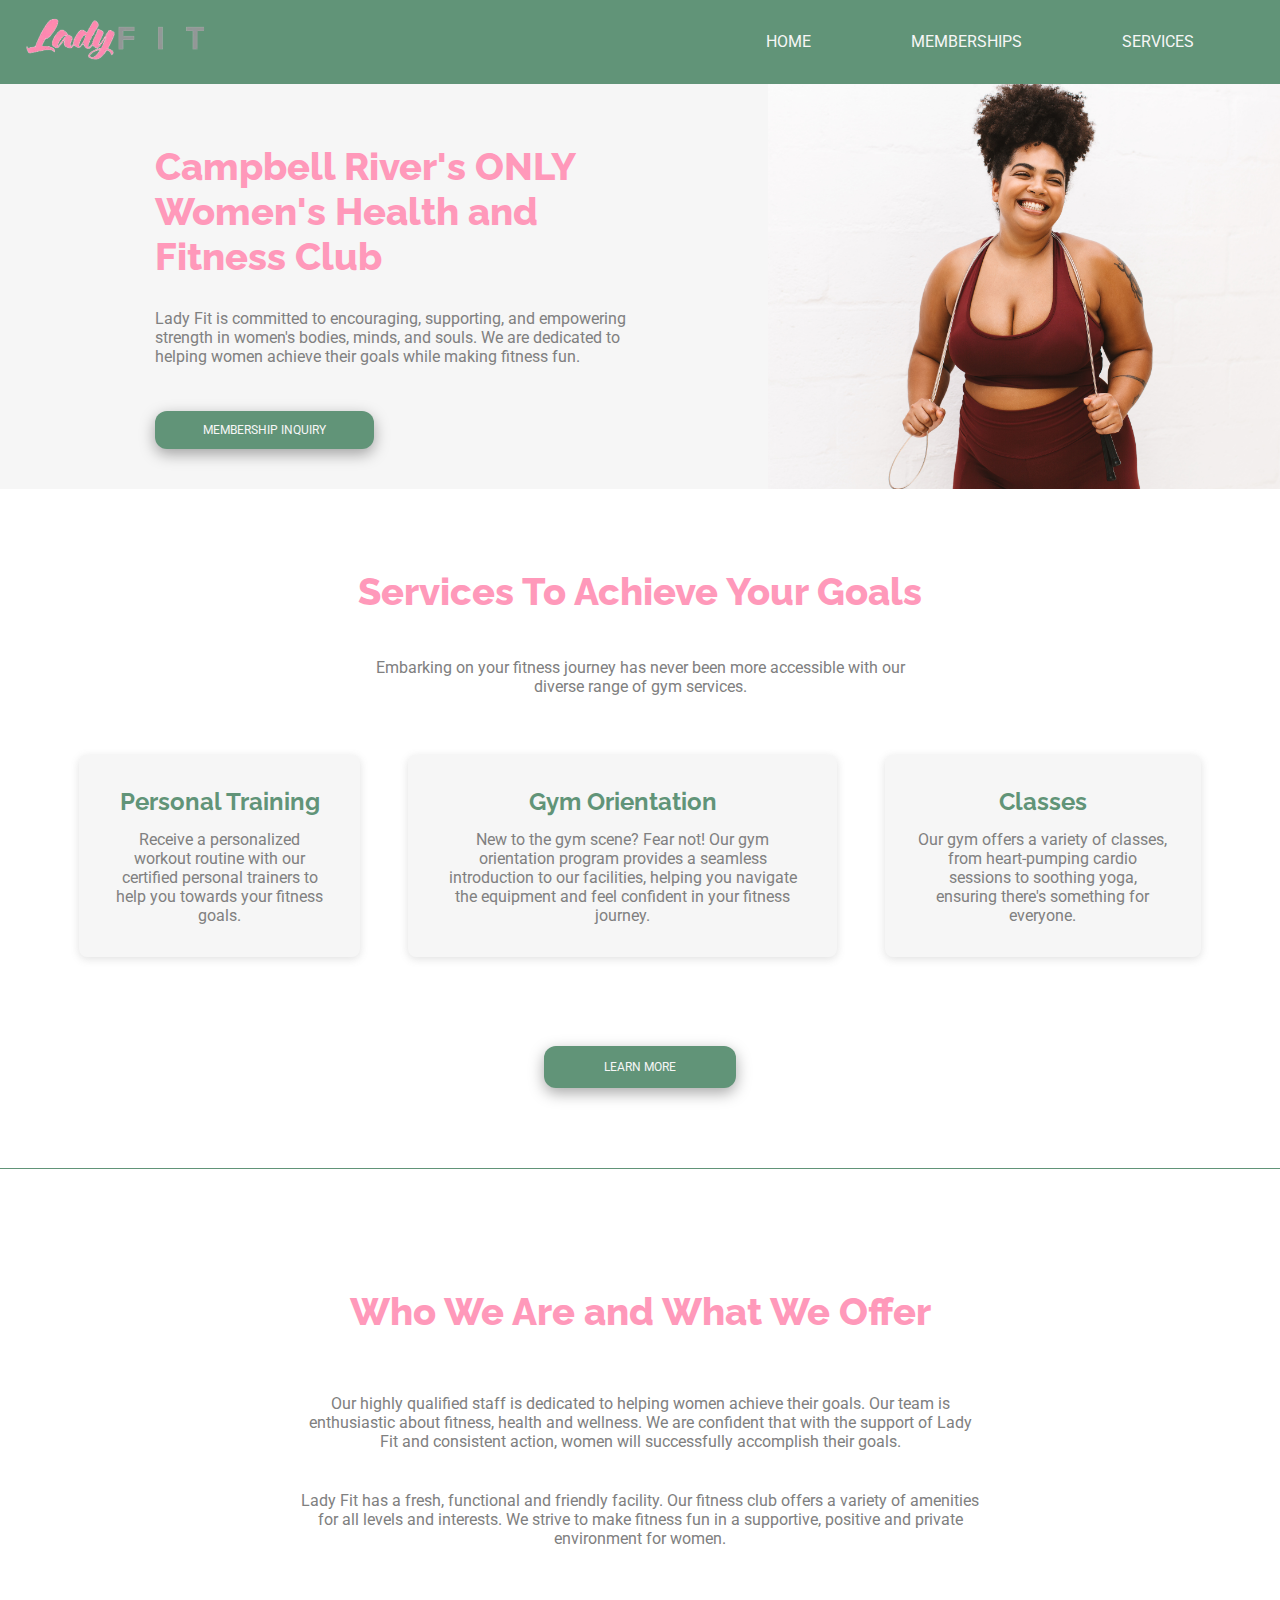
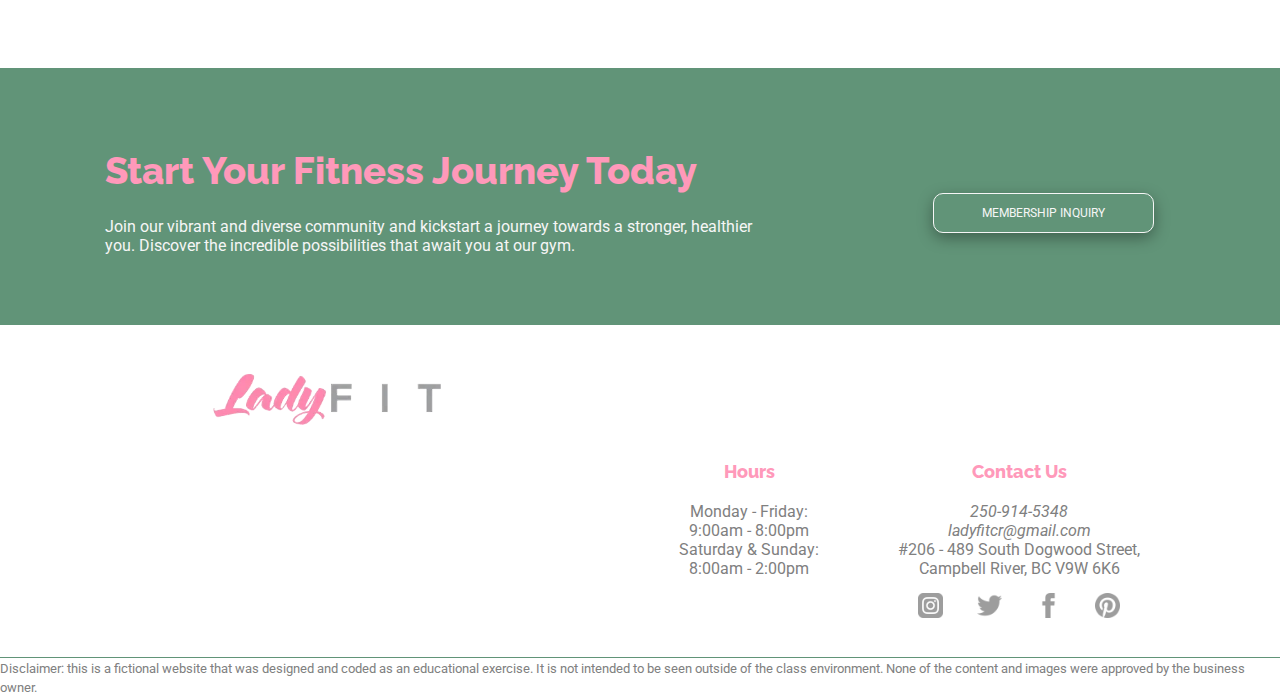
<file: index.html>
<!DOCTYPE html>
<html lang="en">

<head>
    <meta charset="UTF-8">
    <meta http-equiv="X-UA-Compatible" content="IE=edge">
    <meta name="viewport" content="width=device-width, initial-scale=1.0">
    <link rel="stylesheet" href="https://cdnjs.cloudflare.com/ajax/libs/font-awesome/4.7.0/css/font-awesome.min.css">
    <link rel="stylesheet" href="style.css">
    <link rel="preconnect" href="https://fonts.googleapis.com">
    <link rel="preconnect" href="https://fonts.gstatic.com" crossorigin>
    <link href="https://fonts.googleapis.com/css2?family=Raleway:wght@700;800&family=Roboto:wght@400;700&display=swap"
        rel="stylesheet">

    <title>LadyFit</title>
    <!--F23 DGL 103 DLU - Anika Hara - CSS Essentials-->
</head>

<body>
    <header>
        <!-- NAVIGATION -->
        <div class="contnent-width">

            <div class="flex-container">

                <a href="index.html"><img class="navlogo" src="images/ladyfit-logo.png" alt="Lady Fit logo"
                        width="200"></a>

                <nav>
                    <a class="toggle" onclick="showNav()"><i class="fa fa-bars"></i></a>
                    <ul id="nav-items">
                        <li><a href="index.html">home</a></li>
                        <li><a href="memberships.html">memberships </a></li>
                        <li><a href="services.html">services</a></li>
                        <li><a href="contact.html">contact</a></li>
                    </ul>
                </nav>
            </div>


        </div>
    </header>

    <main>
        <!-- HERO -->
        <section class="hero">
            <div class="contnent-width">

                <div class="flex-container">
                    <div class="text">
                        <h1>Campbell River's ONLY Women's Health and Fitness Club</h1>
                        <p>Lady Fit is committed to encouraging, supporting, and empowering strength in women's bodies,
                            minds,
                            and souls. We are dedicated to helping women achieve their goals while making fitness fun.
                        </p>
                        <a href="contact.html">membership inquiry</a>
                    </div>

                    <!--Image from istock-->

                    <img class="image" src="images/women-workout.jpg" alt="a women with jumprope">

                </div>
            </div>
        </section>


        <!-- SERVICES -->
        <section class="services services-homepage">
            <div class="content-width">
                <div class="text">
                    <h2>Services to Achieve Your Goals</h2>
                    <p> Embarking on your fitness journey has never been more accessible with our diverse range of gym
                        services.
                    </p>
                </div>

                <!-- Cards content written by ChatGPT-->
                <div class="flex-container">
                    <div class="card1">
                        <h3>personal training</h3>
                        <p>Receive a personalized workout routine with our certified personal trainers to help you
                            towards your
                            fitness goals.</p>
                    </div>

                    <div class="card2">
                        <h3>gym orientation</h3>
                        <p>New to the gym scene? Fear not! Our gym orientation program provides a seamless introduction
                            to our facilities, helping you navigate the equipment and feel confident in your fitness
                            journey.
                        </p>
                    </div>

                    <div class="card3">
                        <h3>classes</h3>
                        <p>Our gym offers a variety of classes, from heart-pumping cardio sessions to soothing yoga,
                            ensuring
                            there's something for everyone.</p>
                    </div>

                </div>
                <a class="learn-more" href="services.html">learn more</a>
            </div>
        </section>

        <!-- ABOUT -->
        <section class="about">
            <div class="content-width">
                <h3>Who We Are and What We Offer</h3>

                <div class="flex-container">
                    <div class="item1">
                        <p>Our highly qualified staff is dedicated to helping women achieve their goals. Our team is
                            enthusiastic
                            about fitness, health and wellness. We are confident that with the support of Lady Fit and
                            consistent
                            action, women will successfully accomplish their goals.</p>
                    </div>
                    <div class="item2">
                        <p>Lady Fit has a fresh, functional and friendly facility. Our fitness club offers a variety of
                            amenities
                            for all levels and interests. We strive to make fitness fun in a supportive, positive and
                            private
                            environment for women.</p>
                    </div>
                </div>
            </div>
        </section>

        <!-- CALL TO ACTION -->
        <!-- CTA content written by ChatGPT-->
        <section class="cta">
            <div class="content-width">
                <div class="flex-container">
                    <div class="text">
                        <h2>start your fitness journey today</h2>
                        <p>Join our vibrant and diverse community and kickstart a journey towards a stronger, healthier
                            you.
                            Discover the incredible possibilities that await you at our gym.</p>
                    </div>
                    <div class="link">
                        <a href="contact.html">membership inquiry</a>
                    </div>
                </div>
            </div>
        </section>
    </main>

    <!-- FOOTER SECTION -->
    <footer>
        <div class="content-width">

            <img class="logo" src="images/ladyfit-logo.png" alt="Lady Fit logo">

            <div class="flex-container">
                <div class="hours">
                    <h3>hours</h3>
                    <p>monday - friday: <br> 9:00am - 8:00pm</p>
                    <p>saturday &amp; sunday: <br> 8:00am - 2:00pm</p>
                </div>

                <div class="contact">
                    <h3>contact us</h3>
                    <address>
                        <a class="phone" href="tel:250-914-534">250-914-5348</a><br>
                        <a class="email" href="mailto:ladyfitcr@gmail.com">ladyfitcr@gmail.com</a>
                    </address>
                    <p>#206 - 489 South Dogwood Street, <br> Campbell River, BC V9W 6K6</p>
                    <div class="socials">
                        <a href="https://www.instagram.com/"><img src="images/insta-icon.png" alt="instagram logo"
                                width="25"></a>
                        <a href="https://twitter.com/"><img src="images/twitter-icon.png" alt="twitter logo"
                                width="25"></a>
                        <a href="https://www.facebook.com/"><img src="images/facebook-icon.png" alt="facebook logo"
                                width="25"></a>
                        <a href="https://www.pinterest.ca/"><img src="images/pinterest-icon.png" alt="pintrest logo"
                                width="25"></a>
                    </div>
                </div>

                <div class="map">
                    <iframe
                        src="https://www.google.com/maps/embed?pb=!1m14!1m8!1m3!1d10258.698248572526!2d-125.2466964!3d49.9987106!3m2!1i1024!2i768!4f13.1!3m3!1m2!1s0x5462a90196e3dc95%3A0x37c55a862e37a15c!2sLady%20Fit!5e0!3m2!1sen!2sca!4v1700880438049!5m2!1sen!2sca"
                        style="border:0;" allowfullscreen="" loading="lazy"
                        referrerpolicy="no-referrer-when-downgrade"></iframe>
                </div>
            </div>
        </div>

        <small class="disclaimer">Disclaimer: this is a fictional website that was designed and coded as an educational
            exercise. It is not intended to be seen outside of the class environment. None of the content and images
            were approved by the business owner.</small>
    </footer>

    <script>
        function showNav() {
            var element = document.getElementById("nav-items");
            element.classList.toggle("show-items");
        }
    </script>
</body>

</html>
</file>
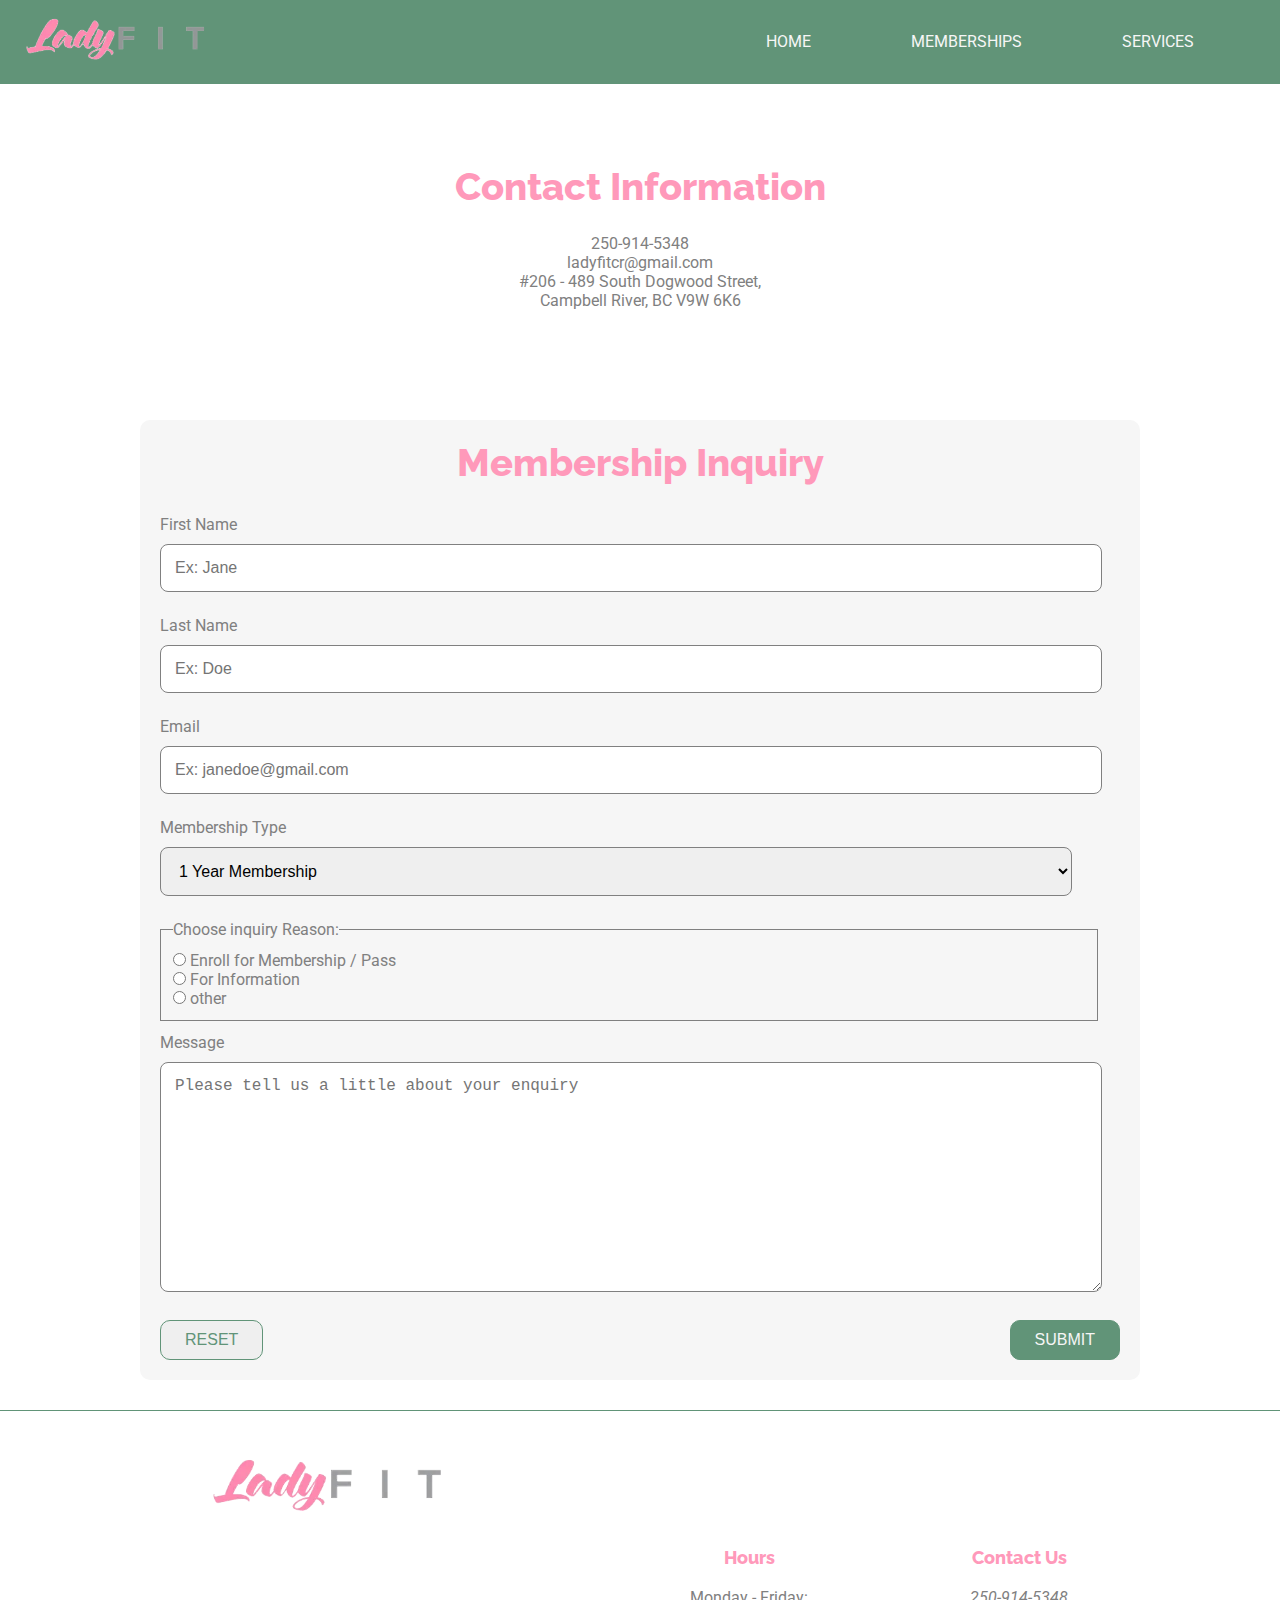
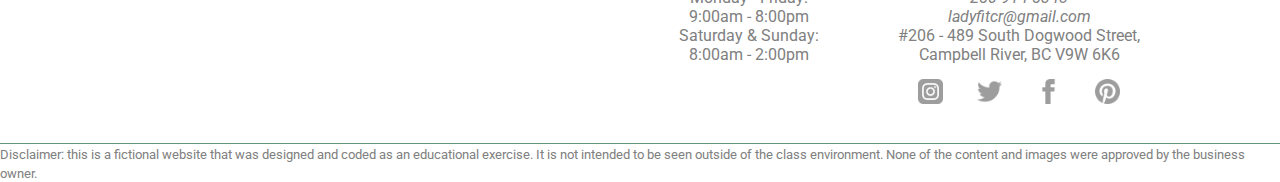
<file: contact.html>
<!DOCTYPE html>
<html lang="en">

<head>
    <meta charset="UTF-8">
    <meta http-equiv="X-UA-Compatible" content="IE=edge">
    <meta name="viewport" content="width=device-width, initial-scale=1.0">
    <link rel="stylesheet" href="https://cdnjs.cloudflare.com/ajax/libs/font-awesome/4.7.0/css/font-awesome.min.css">
    <link rel="stylesheet" href="style.css">
    <link rel="preconnect" href="https://fonts.googleapis.com">
    <link rel="preconnect" href="https://fonts.gstatic.com" crossorigin>
    <link href="https://fonts.googleapis.com/css2?family=Raleway:wght@700;800&family=Roboto:wght@400;700&display=swap"
        rel="stylesheet">
    <title>LadyFit</title>
    <!--F23 DGL 103 DLU - Anika Hara - CSS Essentials-->
</head>

<body>
    <header>
        <!-- NAVIGATION -->
        <div class="contnent-width">

            <div class="flex-container">

                <a href="index.html"><img src="images/ladyfit-logo.png" alt="Lady Fit logo" width="200"></a>

                <nav>
                    <a class="toggle" onclick="showNav()"><i class="fa fa-bars"></i></a>
                    <ul id="nav-items">
                        <li><a href="index.html">home</a></li>
                        <li><a href="memberships.html">memberships </a></li>
                        <li><a href="services.html">services</a></li>
                        <li><a href="contact.html">contact</a></li>
                    </ul>
                </nav>
            </div>

        </div>
    </header>

    <main>
        <section class="contact-info">
            <h2>contact information</h2>
            <p class="phone">250-914-5348</p>
            <p>ladyfitcr@gmail.com</p>
            <p>#206 - 489 South Dogwood Street, <br> Campbell River, BC V9W 6K6</p>
        </section>

        <div class="form-container">
            <h2>membership inquiry</h2>

            <form method="post" action="mailto:anikahara@gmail.com">

                <label for="fname">First Name</label>
                <input type="text" id="fname" name="firstname" placeholder="Ex: Jane" required>

                <label for="lname">Last Name </label>
                <input type="text" id="lname" name="lastname" placeholder="Ex: Doe" required>

                <label for="email">Email</label>
                <input type="email" id="email" name="email" placeholder="Ex: janedoe@gmail.com" required>

                <label for="membership">Membership Type</label>
                <select id="membership" name="membership">
                    <option value="year membership">1 Year Membership</option>
                    <option value="month to month">Month to Month</option>
                    <option value="month pass">1 Month Pass</option>
                    <option value="week pass">1 Week Pass</option>
                    <option value="punch pass">10 Punch Pass</option>
                    <option value="n/a">N/A</option>
                </select>

                <fieldset>
                    <legend>Choose inquiry Reason:</legend>
                    <input type="radio" id="enroll" name="enroll" value="enroll for membership/pass">
                    <label for="enroll">Enroll for Membership / Pass</label>
                    <br>

                    <input type="radio" id="info" name="term" value="info">
                    <label for="info">For Information</label><br>

                    <input type="radio" id="other" name="other" value="other">
                    <label for="other">other</label>
                </fieldset>

                <label for="message">Message</label>
                <textarea id="message" name="message" placeholder="Please tell us a little about your enquiry"
                    style="height:200px"></textarea>

                <div class="wrapper-button">
                    <input type="reset" value="Reset">
                    <input type="submit" value="Submit">
                </div>

            </form>
        </div>

    </main>

    <!-- FOOTER SECTION -->
    <footer>
        <div class="content-width">

            <img class="logo" src="images/ladyfit-logo.png" alt="Lady Fit logo">

            <div class="flex-container">
                <div class="hours">
                    <h3>hours</h3>
                    <p>monday - friday: <br> 9:00am - 8:00pm</p>
                    <p>saturday &amp; sunday: <br> 8:00am - 2:00pm</p>
                </div>

                <div class="contact">
                    <h3>contact us</h3>
                    <address>
                        <a class="phone" href="tel:250-914-534">250-914-5348</a><br>
                        <a class="email" href="mailto:ladyfitcr@gmail.com">ladyfitcr@gmail.com</a>
                    </address>
                    <p>#206 - 489 South Dogwood Street, <br> Campbell River, BC V9W 6K6</p>
                    <div class="socials">
                        <a href="https://www.instagram.com/"><img src="images/insta-icon.png" alt="instagram logo"
                                width="25"></a>
                        <a href="https://twitter.com/"><img src="images/twitter-icon.png" alt="twitter logo"
                                width="25"></a>
                        <a href="https://www.facebook.com/"><img src="images/facebook-icon.png" alt="facebook logo"
                                width="25"></a>
                        <a href="https://www.pinterest.ca/"><img src="images/pinterest-icon.png" alt="pintrest logo"
                                width="25"></a>
                    </div>
                </div>

                <div class="map">
                    <iframe
                        src="https://www.google.com/maps/embed?pb=!1m14!1m8!1m3!1d10258.698248572526!2d-125.2466964!3d49.9987106!3m2!1i1024!2i768!4f13.1!3m3!1m2!1s0x5462a90196e3dc95%3A0x37c55a862e37a15c!2sLady%20Fit!5e0!3m2!1sen!2sca!4v1700880438049!5m2!1sen!2sca"
                        style="border:0;" allowfullscreen="" loading="lazy"
                        referrerpolicy="no-referrer-when-downgrade"></iframe>
                </div>
            </div>
        </div>

        <small class="disclaimer">Disclaimer: this is a fictional website that was designed and coded as an educational
            exercise. It is not intended to be seen outside of the class environment. None of the content and images
            were approved by the business owner.</small>
    </footer>

    <script>
        function showNav() {
            var element = document.getElementById("nav-items");
            element.classList.toggle("show-items");
        }
    </script>
</body>

</html>
</file>
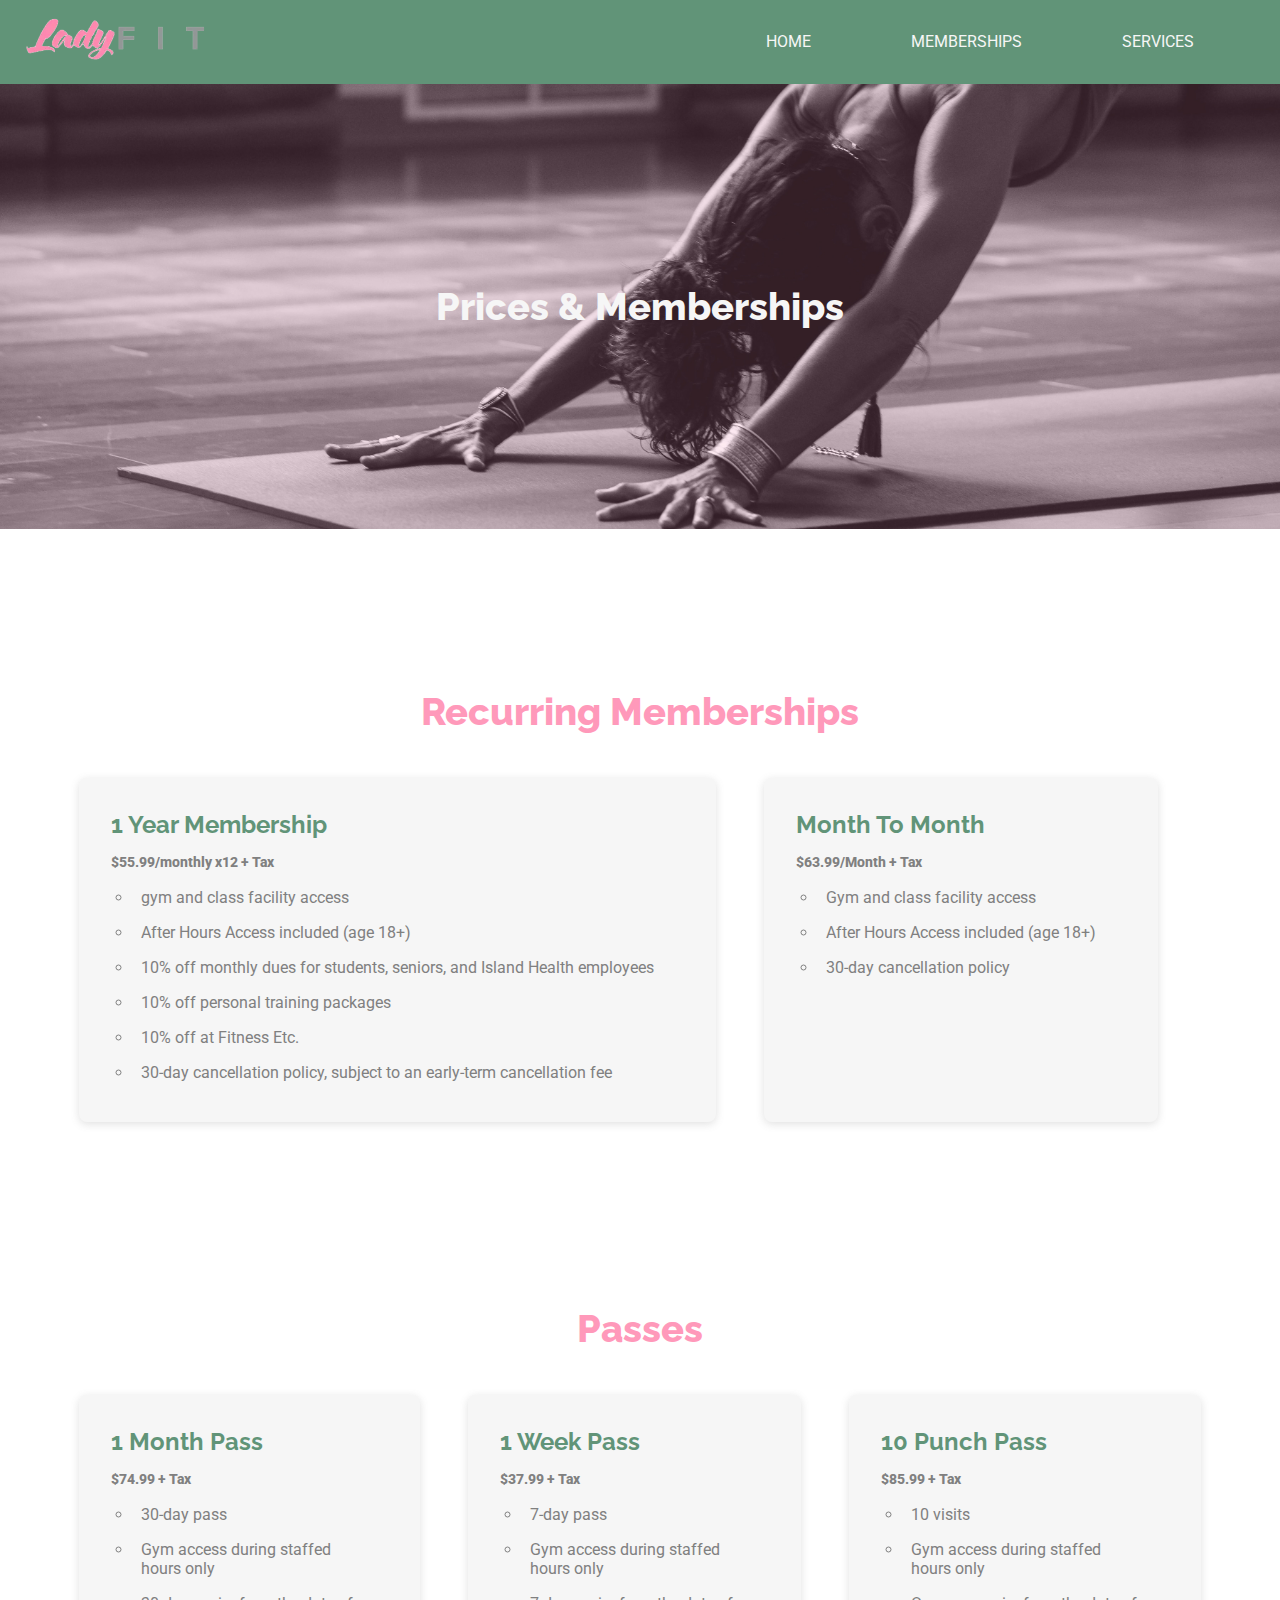
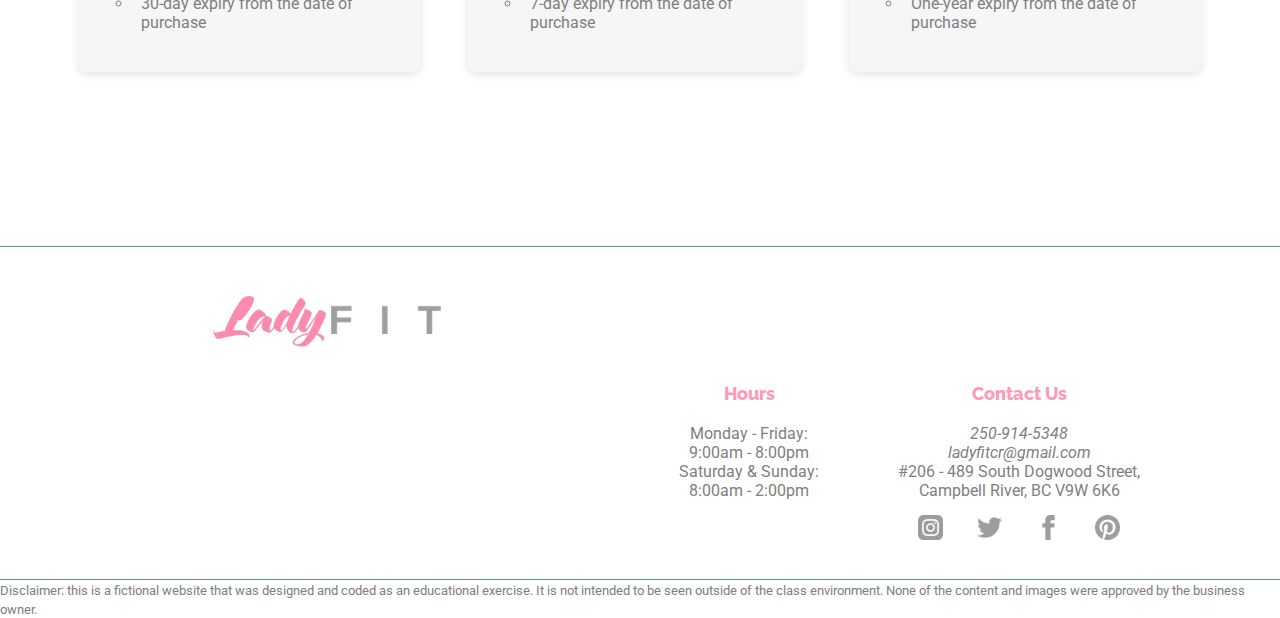
<file: memberships.html>
<!DOCTYPE html>
<html lang="en">

<head>
    <meta charset="UTF-8">
    <meta http-equiv="X-UA-Compatible" content="IE=edge">
    <meta name="viewport" content="width=device-width, initial-scale=1.0">
    <link rel="stylesheet" href="https://cdnjs.cloudflare.com/ajax/libs/font-awesome/4.7.0/css/font-awesome.min.css">
    <link rel="stylesheet" href="style.css">
    <link rel="preconnect" href="https://fonts.googleapis.com">
    <link rel="preconnect" href="https://fonts.gstatic.com" crossorigin>
    <link href="https://fonts.googleapis.com/css2?family=Raleway:wght@700;800&family=Roboto:wght@400;700&display=swap"
        rel="stylesheet">
    <title>LadyFit</title>
    <!--F23 DGL 103 DLU - Anika Hara - CSS Essentials-->
</head>

<body>
    <header>
        <!-- NAVIGATION -->
        <div class="contnent-width">

            <div class="flex-container">
                <a href="index.html"><img src="images/ladyfit-logo.png" alt="Lady Fit logo" width="200"></a>

                <nav>
                    <a class="toggle" onclick="showNav()"><i class="fa fa-bars"></i></a>
                    <ul id="nav-items">
                        <li><a href="index.html">home</a></li>
                        <li><a href="memberships.html">memberships </a></li>
                        <li><a href="services.html">services</a></li>
                        <li><a href="contact.html">contact</a></li>
                    </ul>
                </nav>
            </div>
        </div>
    </header>

    <main>
        <!-- HERO -->
        <section class="hero-prices">
            <div class="contnent-width">
                <h1>prices &amp; memberships</h1>
            </div>
        </section>

        <!-- MEMBERSHIP SECTION -->
        <section class="memberships prices-page">
            <div class="content-width">
                <h2>recurring memberships</h2>

                <!-- Cards -->
                <div class="flex-container">

                    <div class="card1">
                        <h3>1 year membership</h3>
                        <p>$55.99/monthly x12 + Tax</p>
                        <ul>
                            <li>gym and class facility access</li>
                            <li>After Hours Access included (age 18+)</li>
                            <li>10% off monthly dues for students, seniors, and Island Health employees</li>
                            <li>10% off personal training packages</li>
                            <li>10% off at Fitness Etc.</li>
                            <li>30-day cancellation policy, subject to an early-term cancellation fee</li>
                        </ul>
                    </div>

                    <div class="card2">
                        <h3>Month to Month</h3>
                        <p>$63.99/Month + Tax</p>
                        <ul>
                            <li>Gym and class facility access</li>
                            <li>After Hours Access included (age 18+)</li>
                            <li>30-day cancellation policy</li>
                        </ul>
                    </div>
                </div>
            </div>
        </section>

        <!-- PASSES SECTION -->
        <section class="passes prices-page">
            <div class="content-width">
                <h2>passes</h2>

                <!-- Cards -->
                <div class="flex-container">

                    <div class="card1">
                        <h3>1 month pass</h3>
                        <p>$74.99 + Tax</p>
                        <ul>
                            <li>30-day pass</li>
                            <li>Gym access during staffed hours only</li>
                            <li>30-day expiry from the date of purchase</li>
                        </ul>
                    </div>

                    <div class="card2">
                        <h3>1 week pass</h3>
                        <p>$37.99 + Tax</p>
                        <ul>
                            <li>7-day pass</li>
                            <li>Gym access during staffed hours only</li>
                            <li>7-day expiry from the date of purchase</li>
                        </ul>
                    </div>

                    <div class="card3">
                        <h3>10 punch pass</h3>
                        <p>$85.99 + Tax</p>
                        <ul>
                            <li>10 visits </li>
                            <li>Gym access during staffed hours only</li>
                            <li>One-year expiry from the date of purchase</li>
                        </ul>
                    </div>
                </div>
            </div>
        </section>

    </main>

    <!-- FOOTER SECTION -->
    <footer>
        <div class="content-width">

            <img class="logo" src="images/ladyfit-logo.png" alt="Lady Fit logo">

            <div class="flex-container">
                <div class="hours">
                    <h3>hours</h3>
                    <p>monday - friday: <br> 9:00am - 8:00pm</p>
                    <p>saturday &amp; sunday: <br> 8:00am - 2:00pm</p>
                </div>

                <div class="contact">
                    <h3>contact us</h3>
                    <address>
                        <a class="phone" href="tel:250-914-534">250-914-5348</a><br>
                        <a class="email" href="mailto:ladyfitcr@gmail.com">ladyfitcr@gmail.com</a>
                    </address>
                    <p>#206 - 489 South Dogwood Street, <br> Campbell River, BC V9W 6K6</p>

                    <div class="socials">
                        <a href="https://www.instagram.com/"><img src="images/insta-icon.png" alt="instagram logo"
                                width="25"></a>
                        <a href="https://twitter.com/"><img src="images/twitter-icon.png" alt="twitter logo"
                                width="25"></a>
                        <a href="https://www.facebook.com/"><img src="images/facebook-icon.png" alt="facebook logo"
                                width="25"></a>
                        <a href="https://www.pinterest.ca/"><img src="images/pinterest-icon.png" alt="pintrest logo"
                                width="25"></a>
                    </div>
                </div>

                <div class="map">
                    <iframe
                        src="https://www.google.com/maps/embed?pb=!1m14!1m8!1m3!1d10258.698248572526!2d-125.2466964!3d49.9987106!3m2!1i1024!2i768!4f13.1!3m3!1m2!1s0x5462a90196e3dc95%3A0x37c55a862e37a15c!2sLady%20Fit!5e0!3m2!1sen!2sca!4v1700880438049!5m2!1sen!2sca"
                        style="border:0;" allowfullscreen="" loading="lazy"
                        referrerpolicy="no-referrer-when-downgrade"></iframe>
                </div>
            </div>
        </div>

        <small class="disclaimer">Disclaimer: this is a fictional website that was designed and coded as an educational
            exercise. It is not intended to be seen outside of the class environment. None of the content and images
            were approved by the business owner.</small>
    </footer>

    <script>
        function showNav() {
            var element = document.getElementById("nav-items");
            element.classList.toggle("show-items");
        }
    </script>
</body>


</html>
</file>
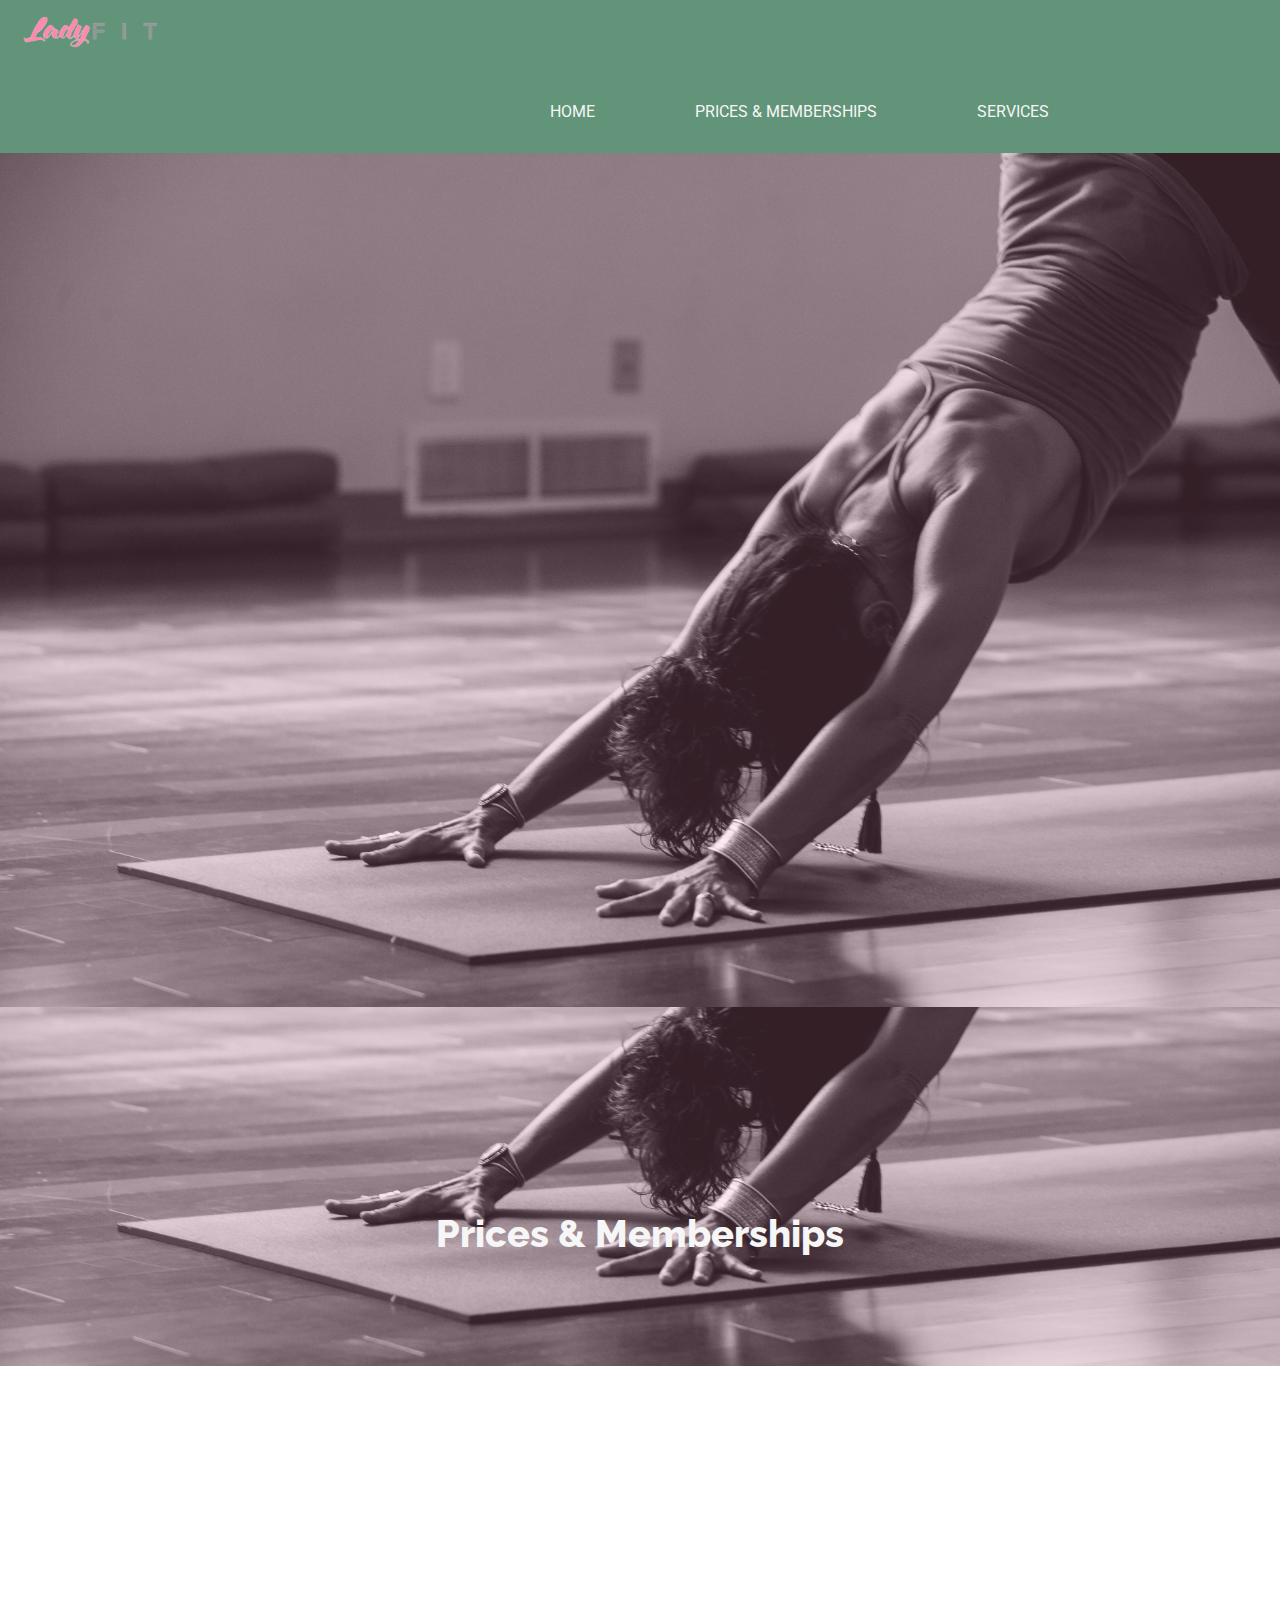
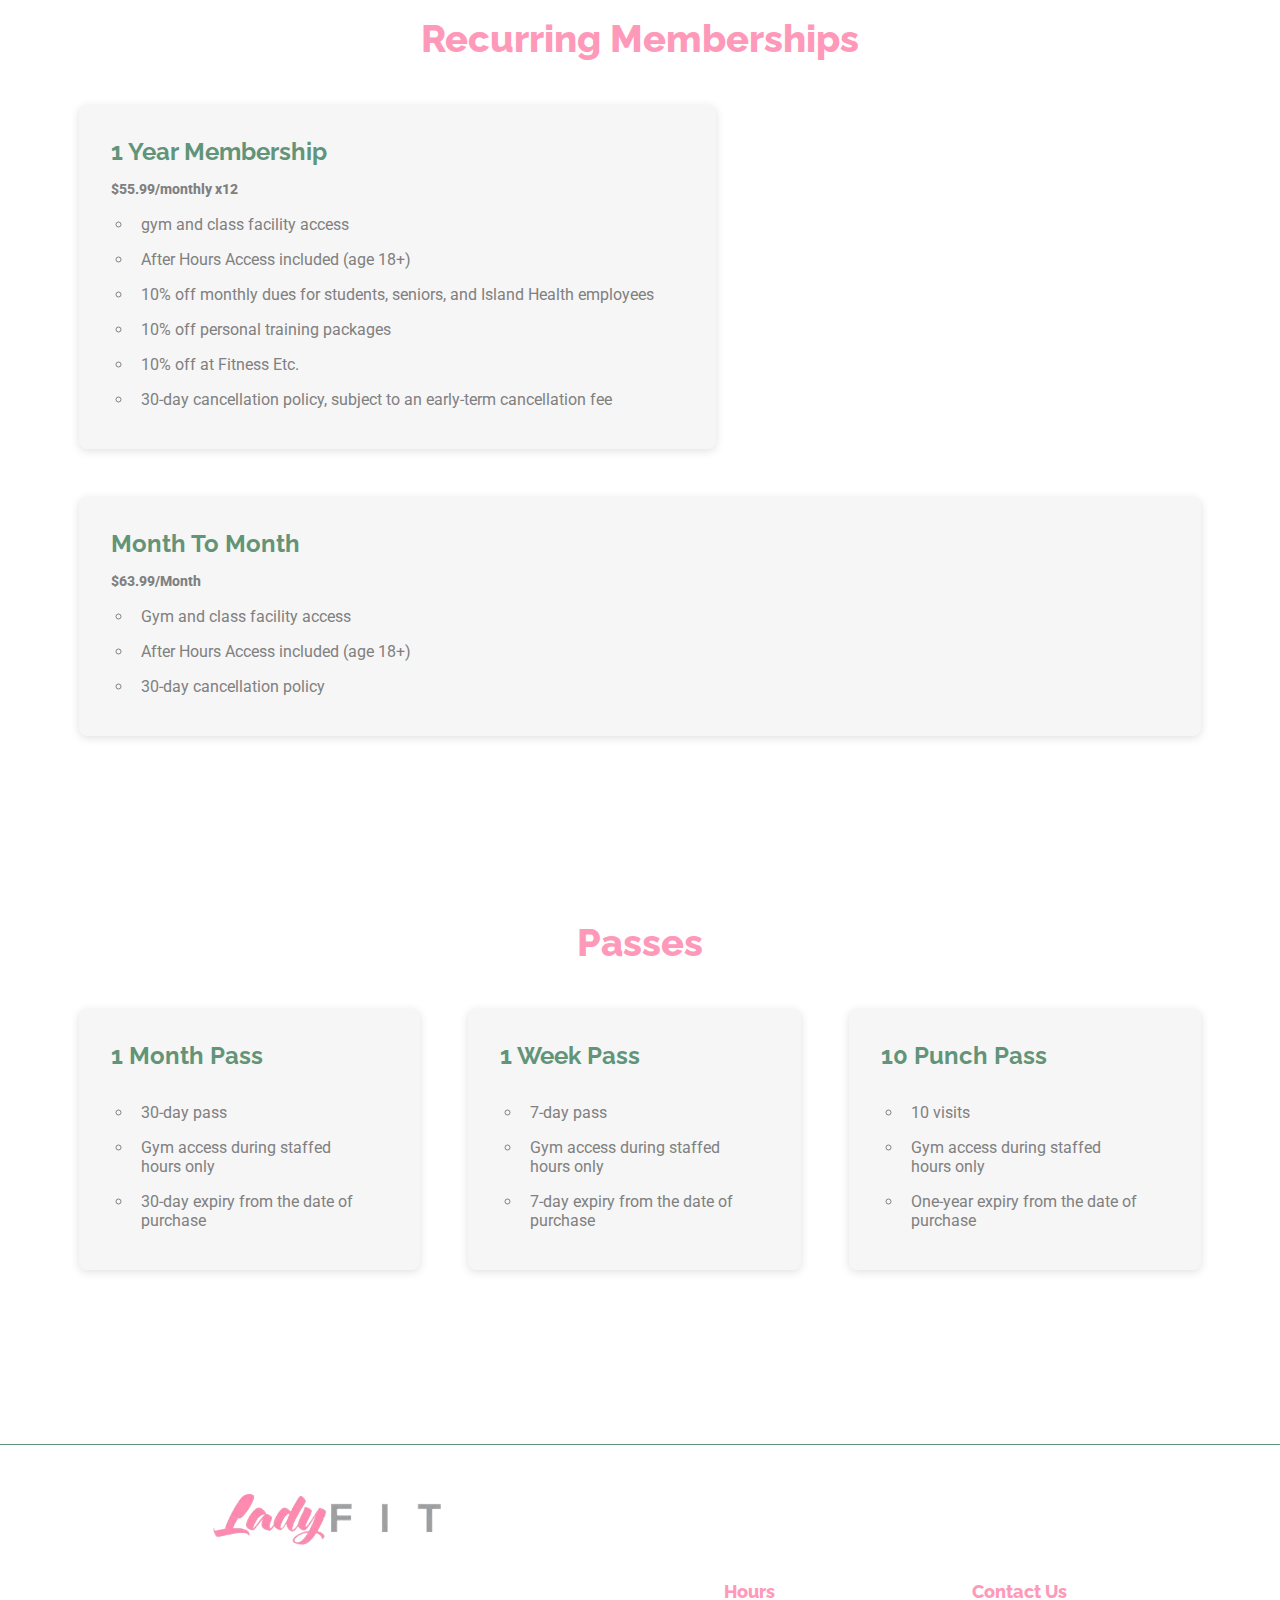
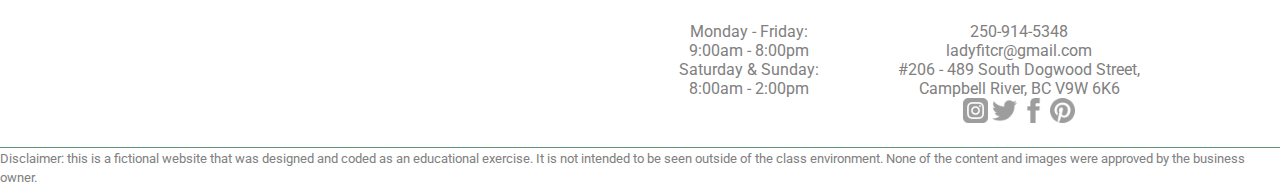
<file: prices.html>
<!DOCTYPE html>
<html lang="en">

<head>
    <meta charset="UTF-8">
    <meta http-equiv="X-UA-Compatible" content="IE=edge">
    <meta name="viewport" content="width=device-width, initial-scale=1.0">
    <link rel="stylesheet" href="https://cdnjs.cloudflare.com/ajax/libs/font-awesome/4.7.0/css/font-awesome.min.css">
    <link rel="stylesheet" href="style.css">
    <link rel="preconnect" href="https://fonts.googleapis.com">
    <link rel="preconnect" href="https://fonts.gstatic.com" crossorigin>
    <link href="https://fonts.googleapis.com/css2?family=Raleway:wght@700;800&family=Roboto:wght@400;700&display=swap" rel="stylesheet">
    <title>Lady Fit</title>
    <!--F23 DGL 103 DLU - Anika Hara - CSS Essentials-->
</head>

<body>
    <header>
        <!-- NAVIGATION -->
        <div class="contnent-width">
            <a href="index.html"><img src="images/ladyfit-logo.png" alt="Lady Fit logo" width="150em"></a>
            <nav>
                <a class="toggle" onclick="showNav()"><i class="fa fa-bars"></i></a>
                <ul>
                    <li><a href="index.html">home</a></li>
                    <li><a href="prices.html">prices &amp memberships </a></li>
                    <li><a href="services.html">services</a></li>
                </ul>
            </nav>
        </div>
    </header>

    <main>
        <!-- HERO -->
        <section class="hero-prices">
            <div class="contnent-width">
                <!--Image from istock-->
                <img id="yoga-photo" src="images/yoga-photo.jpg" alt="woman doing yoga" width="100%">
                <div class="image-overlay"></div>

                <h1>prices &amp memberships</h1>
            </div>
        </section>

        <!-- MEMBERSHIP SECTION -->
        <section class="memberships prices-page">
            <div class="content-width">
                <h2>recurring memberships</h2>

                <!-- Cards -->
                <div class="flex-container">

                    <div class="card1">
                        <h3>1 year membership</h3>
                        <p>$55.99/monthly x12</p>
                        <ul>
                            <li>gym and class facility access</li>
                            <li>After Hours Access included (age 18+)</li>
                            <li>10% off monthly dues for students, seniors, and Island Health employees</li>
                            <li>10% off personal training packages</li>
                            <li>10% off at Fitness Etc.</li>
                            <li>30-day cancellation policy, subject to an early-term cancellation fee</li>
                        </ul>
                    </div>
                </div>

                <div class="card2">
                    <h3>Month to Month</h3>
                    <p>$63.99/Month</p>
                    <ul>
                        <li>Gym and class facility access</li>
                        <li>After Hours Access included (age 18+)</li>
                        <li>30-day cancellation policy</li>
                    </ul>
                </div>
            </div>
        </section>

        <!-- PASSES SECTION -->
        <section class="passes prices-page">
            <div class="content-width">
                <h2>passes</h2>

                <!-- Cards -->
                <div class="flex-container">

                    <div class="card1">
                        <h3>1 month pass</h3>
                        <p></p>
                        <ul>
                            <li>30-day pass</li>
                            <li>Gym access during staffed hours only</li>
                            <li>30-day expiry from the date of purchase</li>
                        </ul>
                    </div>

                    <div class="card2">
                        <h3>1 week pass</h3>
                        <p></p>
                        <ul>
                            <li>7-day pass</li>
                            <li>Gym access during staffed hours only</li>
                            <li>7-day expiry from the date of purchase</li>
                        </ul>
                    </div>

                    <div class="card3">
                        <h3>10 punch pass</h3>
                        <p></p>
                        <ul>
                            <li>10 visits </li>
                            <li>Gym access during staffed hours only</li>
                            <li>One-year expiry from the date of purchase</li>
                        </ul>
                    </div>
                </div>
            </div>
        </section>

    </main>

    <!-- FOOTER SECTION -->
    <footer>
        <div class="content-width">

            <img class="logo" src="images/ladyfit-logo.png" alt="Lady Fit logo" width="50%">

            <div class="flex-container">
                <div class="hours">
                    <h3>hours</h3>
                    <p>monday - friday: <br> 9:00am - 8:00pm</p>
                    <p>saturday &amp sunday: <br> 8:00am - 2:00pm</p>
                </div>

                <div class="contact">
                    <h3>contact us</h3>
                    <p class="phone">250-914-5348</p>
                    <p>ladyfitcr@gmail.com</p>
                    <p>#206 - 489 South Dogwood Street, <br> Campbell River, BC V9W 6K6</p>
                    <a href="https://www.instagram.com/"><img src="images/insta-icon.png" alt="instagram logo"
                            width="25px"></a>
                    <a href="https://twitter.com/"><img src="images/twitter-icon.png" alt="twitter logo"
                            width="25px"></a>
                    <a href="https://www.facebook.com/"><img src="images/facebook-icon.png" alt="facebook logo"
                            width="25px"></a>
                    <a href="https://www.pinterest.ca/"><img src="images/pinterest-icon.png" alt="pintrest logo"
                            width="25px"></a>
                </div>

                <div class="map">
                    <iframe
                        src="https://www.google.com/maps/embed?pb=!1m14!1m8!1m3!1d10258.698248572526!2d-125.2466964!3d49.9987106!3m2!1i1024!2i768!4f13.1!3m3!1m2!1s0x5462a90196e3dc95%3A0x37c55a862e37a15c!2sLady%20Fit!5e0!3m2!1sen!2sca!4v1700880438049!5m2!1sen!2sca"
                        width="75%" style="border:0;" allowfullscreen="" loading="lazy"
                        referrerpolicy="no-referrer-when-downgrade"></iframe>
                </div>
            </div>
        </div>

        <small class="disclaimer">Disclaimer: this is a fictional website that was designed and coded as an educational
            exercise. It is not intended to be seen outside of the class environment. None of the content and images
            were approved by the business owner.</small>
    </footer>

</body>


</html>
</file>
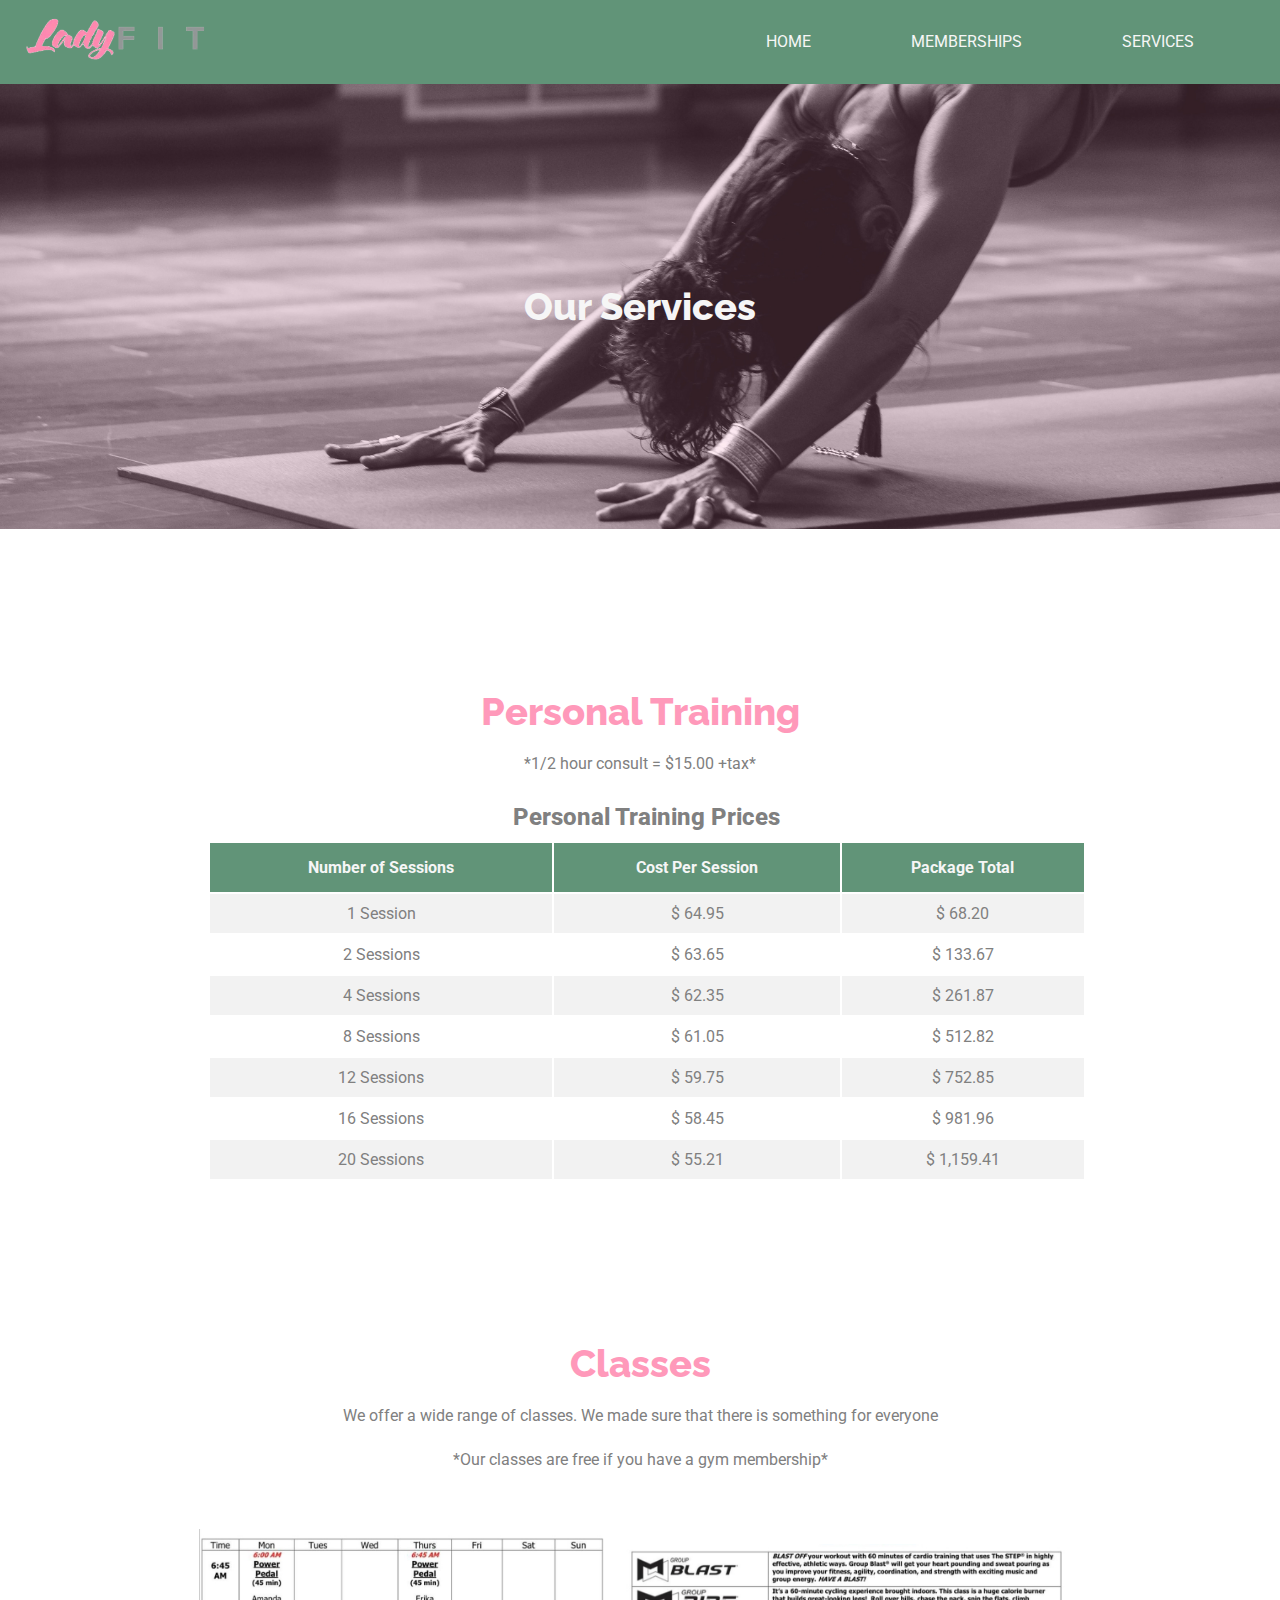
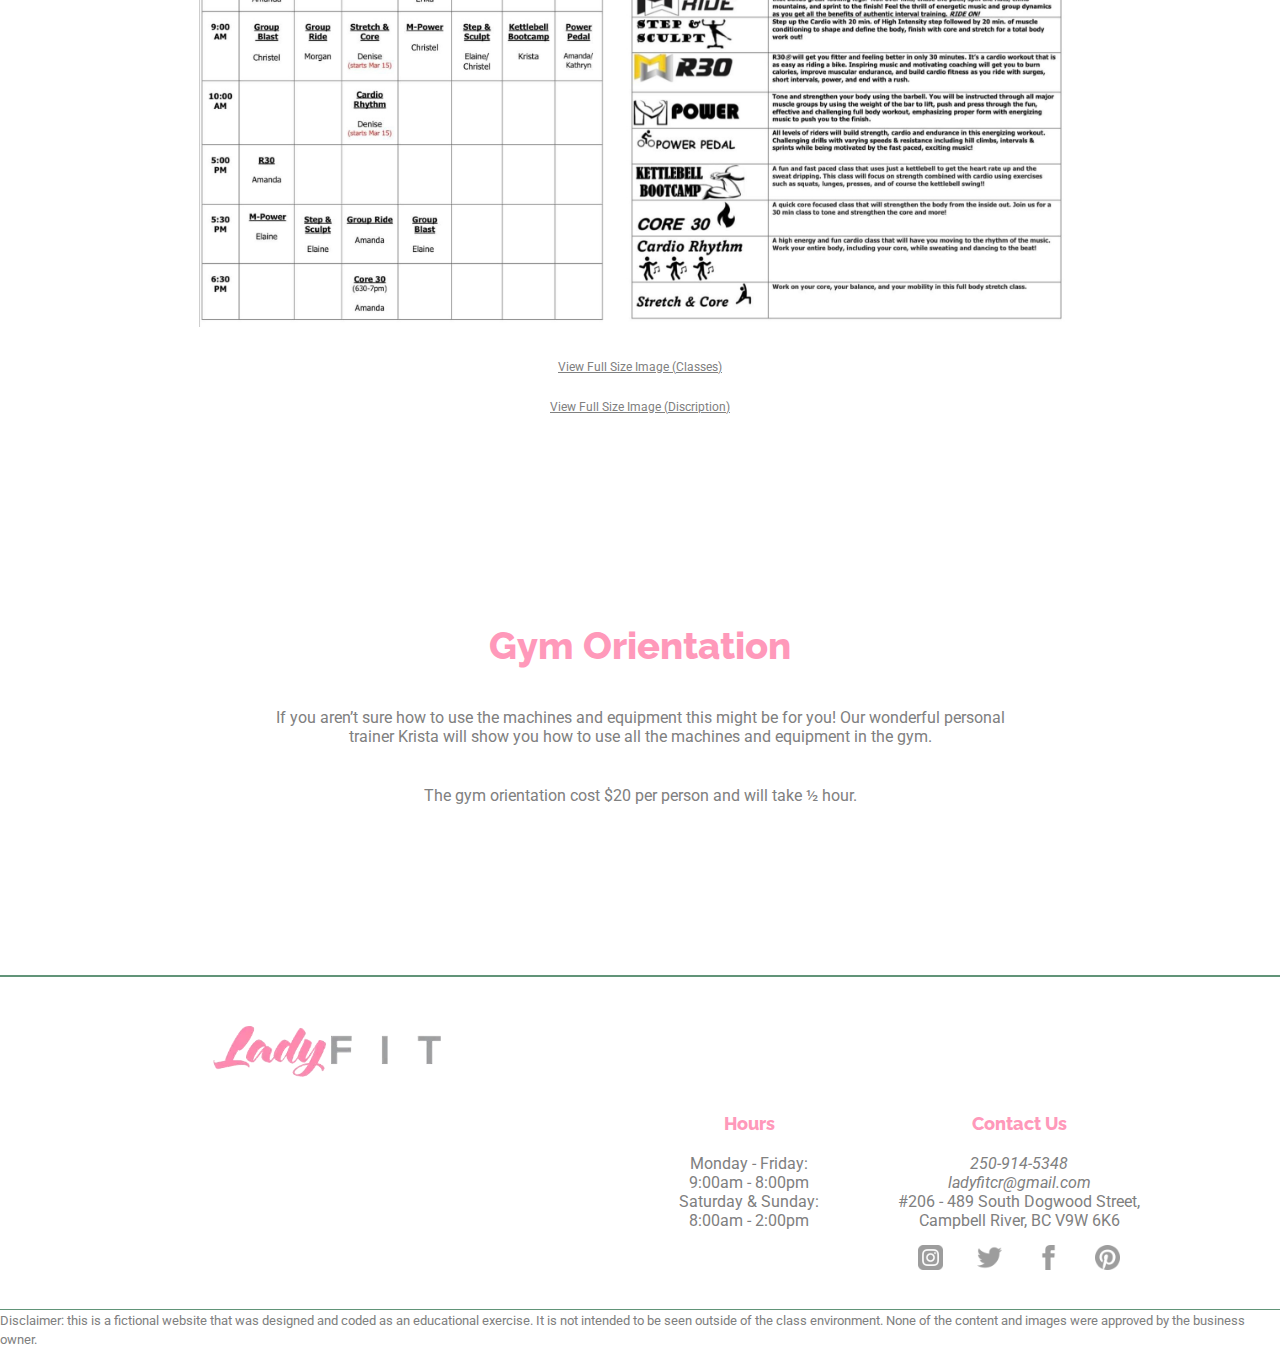
<file: services.html>
<!DOCTYPE html>
<html lang="en">

<head>
    <meta charset="UTF-8">
    <meta http-equiv="X-UA-Compatible" content="IE=edge">
    <meta name="viewport" content="width=device-width, initial-scale=1.0">
    <link rel="stylesheet" href="https://cdnjs.cloudflare.com/ajax/libs/font-awesome/4.7.0/css/font-awesome.min.css">
    <link rel="stylesheet" href="style.css">
    <link rel="preconnect" href="https://fonts.googleapis.com">
    <link rel="preconnect" href="https://fonts.gstatic.com" crossorigin>
    <link href="https://fonts.googleapis.com/css2?family=Raleway:wght@700;800&family=Roboto:wght@400;700&display=swap"
        rel="stylesheet">
    <title>LadyFit</title>
    <!--F23 DGL 103 DLU - Anika Hara - CSS Essentials-->
</head>

<body>
    <header>
        <!-- NAVIGATION -->
        <div class="contnent-width">

            <div class="flex-container">
                <a href="index.html"><img src="images/ladyfit-logo.png" alt="Lady Fit logo" width="200"></a>

                <nav>
                    <a class="toggle" onclick="showNav()"><i class="fa fa-bars"></i></a>
                    <ul id="nav-items">
                        <li><a href="index.html">home</a></li>
                        <li><a href="memberships.html">memberships </a></li>
                        <li><a href="services.html">services</a></li>
                        <li><a href="contact.html">contact</a></li>
                    </ul>
                </nav>
            </div>
        </div>
    </header>

    <main>
        <!-- HERO -->
        <section class="hero-services">
            <div class="contnent-width">
                <h1>our services</h1>
            </div>
        </section>

        <!-- PT SECTION -->
        <section class="pt services">
            <div class="content-width">
                <h2>personal training</h2>
                <p>*1/2 hour consult = $15.00 +tax*</p>

                <table>
                    <caption>personal training prices</caption>
                    <thead>
                        <tr>
                            <th>Number of Sessions</th>
                            <th>Cost Per Session</th>
                            <th>Package Total</th>
                        </tr>
                    </thead>
                    <tbody>
                        <tr>
                            <td>1 Session</td>
                            <td>$ 64.95</td>
                            <td>$ 68.20</td>
                        </tr>
                        <tr>
                            <td>2 Sessions</td>
                            <td>$ 63.65</td>
                            <td>$ 133.67</td>
                        </tr>
                        <tr>
                            <td>4 Sessions</td>
                            <td>$ 62.35</td>
                            <td>$ 261.87</td>
                        </tr>
                        <tr>
                            <td>8 Sessions</td>
                            <td>$ 61.05</td>
                            <td>$ 512.82</td>
                        </tr>
                        <tr>
                            <td>12 Sessions</td>
                            <td>$ 59.75</td>
                            <td>$ 752.85</td>
                        </tr>
                        <tr>
                            <td>16 Sessions</td>
                            <td>$ 58.45</td>
                            <td>$ 981.96</td>
                        </tr>
                        <tr>
                            <td>20 Sessions </td>
                            <td>$ 55.21</td>
                            <td>$ 1,159.41</td>
                        </tr>
                    </tbody>
                </table>
            </div>
        </section>

        <!-- CLASS SECTION -->
        <section class="classes services">
            <div class="content-width">
                <h2>classes</h2>
                <p>We offer a wide range of classes. We made sure that there is something for everyone</p>
                <p>*Our classes are free if you have a gym membership*</p>

                <div class="flex-container">
                    <div class="image">
                        <img class="schedule" src="images/classes.jpg" alt="class schedule">
                        <img class="discription" src="images/class-discription.jpg" alt="class discription">
                    </div>

                    <div class="link">
                        <a class="link-schedule" href="images/classes.jpg" target="_blank">View full size image
                            (classes)</a>
                        <a class="link-discription" href="images/class-discription.jpg" target="_blank">View full size
                            image
                            (discription)</a>
                    </div>
                </div>

            </div>
        </section>

        <!-- GYM ORIENTATION SECTION -->
        <section class="orientation services">
            <div class="content-width">
                <h2>gym orientation</h2>
                <p class="top">If you aren’t sure how to use the machines and equipment this might be for you! Our
                    wonderful personal trainer Krista will show you how to use all the machines and equipment in the
                    gym.</p>
                <p>The gym orientation cost $20 per person and will take ½ hour.</p>
            </div>
        </section>


    </main>

    <!-- FOOTER SECTION -->
    <footer>
        <div class="content-width">

            <img class="logo" src="images/ladyfit-logo.png" alt="Lady Fit logo">

            <div class="flex-container">
                <div class="hours">
                    <h3>hours</h3>
                    <p>monday - friday: <br> 9:00am - 8:00pm</p>
                    <p>saturday &amp; sunday: <br> 8:00am - 2:00pm</p>
                </div>

                <div class="contact">
                    <h3>contact us</h3>
                    <address>
                        <a class="phone" href="tel:250-914-534">250-914-5348</a><br>
                        <a class="email" href="mailto:ladyfitcr@gmail.com">ladyfitcr@gmail.com</a>
                    </address>
                    <p>#206 - 489 South Dogwood Street, <br> Campbell River, BC V9W 6K6</p>
                    <div class="socials">
                        <a href="https://www.instagram.com/"><img src="images/insta-icon.png" alt="instagram logo"
                                width="25"></a>
                        <a href="https://twitter.com/"><img src="images/twitter-icon.png" alt="twitter logo"
                                width="25"></a>
                        <a href="https://www.facebook.com/"><img src="images/facebook-icon.png" alt="facebook logo"
                                width="25"></a>
                        <a href="https://www.pinterest.ca/"><img src="images/pinterest-icon.png" alt="pintrest logo"
                                width="25"></a>
                    </div>
                </div>

                <div class="map">
                    <iframe
                        src="https://www.google.com/maps/embed?pb=!1m14!1m8!1m3!1d10258.698248572526!2d-125.2466964!3d49.9987106!3m2!1i1024!2i768!4f13.1!3m3!1m2!1s0x5462a90196e3dc95%3A0x37c55a862e37a15c!2sLady%20Fit!5e0!3m2!1sen!2sca!4v1700880438049!5m2!1sen!2sca"
                        style="border:0;" allowfullscreen="" loading="lazy"
                        referrerpolicy="no-referrer-when-downgrade"></iframe>
                </div>
            </div>
        </div>

        <small class="disclaimer">Disclaimer: this is a fictional website that was designed and coded as an educational
            exercise. It is not intended to be seen outside of the class environment. None of the content and images
            were approved by the business owner.</small>
    </footer>

    <script>
        function showNav() {
            var element = document.getElementById("nav-items");
            element.classList.toggle("show-items");
        }
    </script>

</body>

</html>
</file>
<file: style.css>
/* STYLES ----------------------------------
1. Global Settings 
2. Layout Structure (padding, text-align, ect...)
3. Typography (headings, paragraphs, lists, links)
4. Content Block Specific (nav, shero, services, about, cta, footer)
5. Button & Transitions 
6. Media Query
-----------------------------------------------------*/

/* -----------------------------------------------------
    GLOBAL SETTINGS
   ----------------------------------------------------- */
* {
  margin: 0px;
  padding: 0px;
}

html {
  font-size: 62.5%;
}

.flex-container {
  display: flex;
  flex-direction: column;
}

/* -----------------------------------------------------
    LAYOUT STRUCTURE
   ----------------------------------------------------- */
/*----- NAVIGATION (SITE WIDE) -----*/
header img {
  padding: 12px 0px 12px 16px;
}

header .flex-container {
  display: flex;
  flex-direction: row;
}

header nav ul {
  flex-direction: column;
  display: none;
  list-style: none;
}

header nav .toggle {
  align-self: flex-end;
  margin: 27px 0px 25px 120px;
  position: absolute;
}

.show-items {
  display: flex;
}

/*----- CARDS (SITE WIDE) -----*/
.card1,
.card2,
.card3 {
  padding: 24px 16px;
  margin: 20px 32px;
  text-align: left;
}

/*----- FOOTER (SITE WIDE)------*/
footer .flex-container {
  text-align: center;
}

footer .content-width {
  width: 100%;
  margin: 0px;
}

footer .logo {
  width: 50%;
  padding: 30px 100px 0px;
}

footer h3 {
  padding: 36px 0px 20px;
}

.hours p {
  text-transform: capitalize;
}

.contact p {
  padding: 0px 40px;
}

.contact {
  padding-bottom: 20px;
}

.socials img {
  text-align: center;
  padding: 15px;
}

.flex-container .map {
  width: 375px;
  padding-bottom: 15px;
}

/*----- SECTIONS (HOMEPAGE) -----*/
.hero,
.services,
.about,
.cta {
  padding-top: 80px;
  text-align: center;
}

/*----- HERO (HOMEPAGE) -----*/
.hero h1 {
  padding: 0px 15px;
}

.hero p {
  padding: 32px 30px 40px;
}

.hero a {
  padding: 12px 48px;
  display: inline-block;
  border-radius: 10px;
  margin-bottom: 40px;
}

.hero .image {
  padding: 0px;
}

/*----- SERVICES (HOMEPAGE) -----*/
.services .text {
  text-align: center;
}

.services h2 {
  padding: 0px 45px;
}

.services h3 {
  text-align: center;
}

.services .text p {
  padding: 24px 40px;
}

.services .flex-container p {
  padding-top: 14px;
}

.learn-more {
  padding: 12px 48px;
  margin-top: 30px;
  display: inline-block;
}

/*----- ABOUT (HOMEPAGE) -----*/
.about {
  padding-bottom: 60px;
}
.about h3 {
  padding: 0px 30px 36px;
}

.about p {
  padding: 0px 24px;
}

.about .item2 {
  padding-top: 24px;
}

/*----- CTA (HOMEPAGE) -----*/
.cta {
  padding: 0px;
}

.cta .text {
  padding-top: 40px;
}

.cta h2 {
  padding: 0px 30px 36px;
}

.cta p {
  padding: 0px 24px 36px;
}

.cta a {
  padding: 12px 48px;
  display: inline-block;
  margin-bottom: 30px;
}

/*----- HERO (MEMBERSHIP & SERVICES) -----*/
.hero-prices,
.hero-services {
  background-repeat: no-repeat;
  background-size: 100%;
  background-image: url(images/yoga-photo.jpg);
}

.hero-prices h1,
.hero-services h1 {
  padding: 100px 0px;
  text-align: center;
}

/*----- MEMBERSHIP PAGE ------*/
.memberships {
  padding-top: 80px;
}

.prices-page .flex-container {
  display: flex;
  flex-direction: column;
}

.prices-page h2 {
  text-align: center;
  padding: 0px 30px;
}

.prices-page p {
  padding: 10px 0px;
}

.prices-page ul li {
  list-style-type: circle;
  padding: 8px;
  margin: 0px 22px;
}

/*----- SERVICES PAGE -----*/
.services h2 {
  text-align: center;
  padding-bottom: 20px;
}

.services p {
  text-align: center;
}

/*----- PT SECTION (SERVICES PAGE) -----*/
.pt {
  padding-top: 80px;
}

.pt p {
  padding-bottom: 30px;
}

table {
  width: 100%;
}

caption {
  padding-bottom: 10px;
}

td,
th {
  padding: 10px;
}

th {
  padding: 15px 0px;
  text-align: center;
}

tr td {
  text-align: center;
}

/*----- CLASSES SECTION (SERVICES PAGE) -----*/
.classes {
  padding-top: 80px;
}

.classes p {
  padding: 0px 20px 25px;
}

.classes .flex-container {
  display: flex;
  flex-direction: column;
}

.classes .image {
  text-align: center;
  padding-bottom: 15px;
}

.classes .schedule {
  max-width: 35%;
}

.classes .discription {
  max-width: 40%;
}

.classes .link {
  display: flex;
  flex-direction: column;
  text-align: center;
}

.classes .link-discription {
  padding-top: 12px;
}

/*----- ORIENTATION SECTION (SERVICES PAGE) -----*/
.orientation {
  padding: 80px 0px 30px;
}

.orientation p {
  padding: 0px 15px 15px;
}

/*----- CONTACT PAGE ------*/
.contact-info {
  padding: 30px 0px;
  text-align: center;
}

.contact-info h2 {
  padding-bottom: 25px;
}

/*----- FORM SECTION (CONTACT PAGE) ------*/
.form-container {
  padding: 20px;
  max-width: 75%;
  margin: 30px auto;
}

.form-container h2 {
  padding-bottom: 30px;
}

.wrapper-button {
  display: flex;
  justify-content: space-between;
}

/* -----------------------------------------------------
    TYPOGRAPHY
   ----------------------------------------------------- */
body {
  font-family: 'Roboto', sans-serif;
  font-weight: 400;
  font-size: 1.6rem;
  color: #808080;
}

h1,
h2,
h3 {
  font-family: 'Raleway', sans-serif;
  color: #ff99ba;
  font-size: 3.0rem;
  font-weight: 800;
}

h3 {
  font-size: 2.4rem;
  font-weight: 700;
  text-transform: capitalize;
}

a {
  font-family: 'Roboto', sans-serif;
  text-transform: uppercase;
  text-decoration: none;
  font-size: 1.2rem;
  color: #f6f6f6;
}

/*----- NAVIGATION (SITE WIDE) -----*/
header nav li a {
  font-size: 1.6rem;
}

/*----- FOOTER (SITE WIDE ) ------*/
footer h3 {
  font-size: 1.8rem;
  font-weight: 800;
  text-transform: capitalize;
}

.hours p {
  text-transform: capitalize;
}

.phone,
.email {
  color: #808080;
  font-size: 1.6rem;
  text-transform: none;
}

/*----- SERVICES (HOMEPAGE) -----*/
.services h3 {
  color: #619478;
}

/*----- ABOUT (HOMEPAGE) -----*/
.about h3 {
  font-size: 3.0rem;
  font-weight: 800;
  text-transform: none;
}

/*----- CALL TO ACTION (HOMEPAGE) -----*/
.cta h2 {
  text-transform: capitalize;
}

.cta p {
  color: #f6f6f6;
}

/*----- HERO (MEMBERSHIP & SERVICES PAGE) -----*/
.hero-prices h1,
.hero-services h1 {
  color: #f6f6f6;
  text-transform: capitalize;
}

.prices-page h2 {
  text-transform: capitalize;
}

.prices-page p {
  color: #808080;
  font-size: 1.4rem;
  font-weight: 800;
}

.prices-page h3 {
  color: #619478;
}

.services h2 {
  text-transform: capitalize;
}

caption {
  font-size: 2.4rem;
  font-weight: 800;
  text-transform: capitalize;
}

th {
  color: #f6f6f6;
}

.classes .link a {
  text-transform: capitalize;
  text-decoration: underline;
  color: #808080;
}

/*----- (CONTACT PAGE) -----*/
.contact-info h2 {
  text-transform: capitalize;
}

.form-container h2 {
  text-align: center;
  text-transform: capitalize;
}

input[type="reset"] {
  text-transform: uppercase;
  color: #619478;
}

input[type="submit"] {
  text-transform: uppercase;
  color: #f6f6f6;
}

input,
select,
textarea {
  font-size: 1em;
}

/* -----------------------------------------------------
    CONTENT BLOCK SPECIFIC
   ----------------------------------------------------- */
/*----- NAVIGATION (SITE WIDE) -----*/
header {
  background-color: #619478;
}

/*----- FOOTER (SITE WIDE)-----*/
footer .content-width {
  border-top: 1px solid #619478;
  border-bottom: 1px solid #619478;
}

/*----- CARDS (SITE WIDE) -----*/
.card1,
.card2,
.card3 {
  border-radius: 8px;
  background-color: #f6f6f6;
  /* Box shadow is from https://getcssscan.com/css-box-shadow-examples #6 */
  box-shadow: rgba(99, 99, 99, 0.2) 0px 2px 8px 0px;
}

/*----- HERO SECTION & SERVICES SECTION (HOMEPAGE) -----*/
.hero {
  background-color: #f6f6f6;
}

.hero a,
.learn-more {
  background-color: #619478;
  border-radius: 12px;
  /* Box shadow is from https://getcssscan.com/css-box-shadow-examples #3 */
  box-shadow: rgba(0, 0, 0, 0.35) 0px 5px 15px;
}

/*----- CTA SECTION (HOMEPAGE) -----*/
.cta {
  background-color: #619478;
}

.cta a {
  border: solid 1px #f6f6f6;
  border-radius: 10px;
  /* Box shadow is from https://getcssscan.com/css-box-shadow-examples #3 */
  box-shadow: rgba(0, 0, 0, 0.35) 0px 5px 15px;
}

/*----- PT SECTION (SERVICES PAGE) -----*/
th {
  background-color: #619478;
}

tr:nth-child(odd) {
  background-color: #f2f2f2;
}

tbody tr:hover {
  background-color: #ddd;
}

/*----- ORIENTATION SECTION (SERVICES PAGE) -----*/
.orientation {
  border-bottom: solid 1px #619478;
}

/*----- FORM SECTION (CONTACT PAGE) -----*/
.form-container {
  border-radius: 10px;
  background-color: #f6f6f6;
}

input[type="text"],
select,
textarea {
  width: 90%;
  padding: 14px;
  border: 1px solid #808080;
  border-radius: 8px;
  margin-top: 10px;
  margin-bottom: 24px;
  resize: vertical;
}

input[type="email"] {
  width: 90%;
  padding: 14px;
  border: 1px solid #808080;
  border-radius: 8px;
  margin-top: 10px;
  margin-bottom: 24px;
  resize: vertical;
}

fieldset {
  width: 90%;
  padding: 12px;
  margin-bottom: 12px;
  border: 1px solid #808080;
}

/* -----------------------------------------------------
    BUTTON & TRANSITIONS
   ----------------------------------------------------- */
header nav .toggle {
  cursor: pointer;
}

input[type="reset"] {
  padding: 10px 24px;
  border: 1px solid #619478;
  border-radius: 10px;
}

input[type="reset"]:hover {
  background-color: #d5d5d5;
}

input[type="submit"] {
  background-color: #619478;
  padding: 10px 24px;
  border: 1px solid #619478;
  border-radius: 10px;
}

input[type="submit"]:hover {
  background-color: #436653;
}

.hero a:hover {
  background-color: #436653;
}

.services-homepage a:hover {
  background-color: #436653;
}

.cta a:hover {
  background-color: #436653;
}

a {
  cursor: pointer;
  transition: color 2s ease-in-out;
}

button {
  cursor: pointer;
  transition: color 2s ease-in-out;
}

/* -----------------------------------------------------
    MEDIA QUERY
   ----------------------------------------------------- */
/* Large devices (desktops, 1200px and up) */
@media only screen and (min-width: 1200px) {
  /*----- GLOBAL SETTINGS -----*/
  .content-width {
    width: 1170px;
    margin: auto;
  }

  h1,
  h2 {
    font-size: 3.8rem;
  }

  .services,
  .about {
    padding: 120px 0px 80px;
  }

  .flex-container {
    display: flex;
    flex-direction: row;
  }

  /*----- NAVIGATION SECTION -----*/
  header nav ul {
    display: flex;
    flex-direction: row;
    align-items: center;
    list-style-type: none;
    padding: 20px 0px 20px 50px;
    margin-left: 450px;
  }

  header nav li {
    padding: 12px 50px;
  }

  header .toggle {
    display: none;
  }

  /*----- HERO SECTION (HOMEPAGE) -----*/
  .hero {
    text-align: left;
    padding-top: 0px;
  }

  .hero .text {
    width: 60%;
    padding: 60px 0px 0px 155px;
  }

  .hero h1 {
    padding-right: 115px;
    padding-left: 0px;
  }

  .hero p {
    padding: 30px 135px 45px 0px;
  }

  .hero a {
    text-align: center;
  }

  .hero .image {
    max-width: 40%;
    object-fit: cover;
  }

  /*----- SERVICES SECTION (HOMEPAGE) -----*/
  .services {
    padding: 80px 0px;
  }

  .pt {
    padding-top: 160px;
  }

  .services .text p {
    padding: 24px 320px 0px;
  }

  .services .flex-container {
    padding: 35px 0px;
  }

  .card1,
  .card2,
  .card3 {
    padding: 32px;
    margin: 24px;
  }

  .services a {
    padding: 14px 60px;
  }

  /*----- ABOUT SECTION (HOMEPAGE) -----*/
  .about {
    padding-bottom: 120px;
    border-top: 1px solid #619478;
  }

  .about h3 {
    font-size: 3.8rem;
    padding: 0px 0px 60px;
  }

  .about .flex-container {
    flex-direction: column;
    padding: 0px 220px;
  }

  .about .item2 {
    padding-top: 40px;
  }

  /*----- CTA SECTION (HOMEPAGE) -----*/
  .cta {
    padding: 80px 0px 60px;
    border-bottom: 1px solid #619478;
  }

  .cta .flex-container {
    flex-direction: row;
  }

  .cta .text {
    padding-top: 0px;
    text-align: left;
    width: 75%;
  }

  .cta h2 {
    padding: 0px 0px 0px 50px;
  }

  .cta p {
    padding: 24px 180px 0px 50px;
  }

  .cta .link {
    padding-top: 45px;
  }

  /*----- FOOTER -----*/
  footer .flex-container {
    justify-content: space-between;
  }

  footer .logo {
    width: 20%;
    padding: 40px 0px 20px 200px;
  }

  .flex-container .hours {
    order: 2;
  }

  .flex-container .contact {
    order: 3;
    padding-right: 100px;
  }

  .flex-container .map {
    order: 1;
    width: 50%;
    padding: 0px;
  }

  footer h3 {
    padding-top: 0px;
  }

  /*----- HERO SECTION (MEMBERSHIP & SERVICES PAGE) -----*/
  .hero-prices,
  .hero-services {
    background-repeat: no-repeat;
    background-position: 50% 80%;
  }

  /*----- MEMBERSHIP PAGE-----*/
  .hero-prices h1 {
    padding: 200px;
  }

  .memberships {
    padding: 160px 0px 80px;
  }

  .prices-page .flex-container {
    display: flex;
    flex-direction: row;
  }

  .prices-page h2 {
    padding: 0px 30px 20px;
  }

  .prices-page h3 {
    padding-bottom: 5px;
  }

  .passes {
    padding: 80px 0px 150px;
  }

  /*----- SERVICES PAGE -----*/
  .hero-services h1 {
    padding: 200px;
  }

  table {
    width: 75%;
    margin: 0px 153px;
  }

  .orientation {
    padding-bottom: 150px;
  }

  .orientation p {
    padding: 20px 200px;
  }

  .contact-info {
    padding: 80px 0px;
  }
  /*----- CONTACT PAGE -----*/
  input[type="text"],
  select,
  textarea {
    width: 95%;
  }

  input[type="email"] {
    width: 95%;
  }

  fieldset {
    width: 95%;
  }
}
</file>
